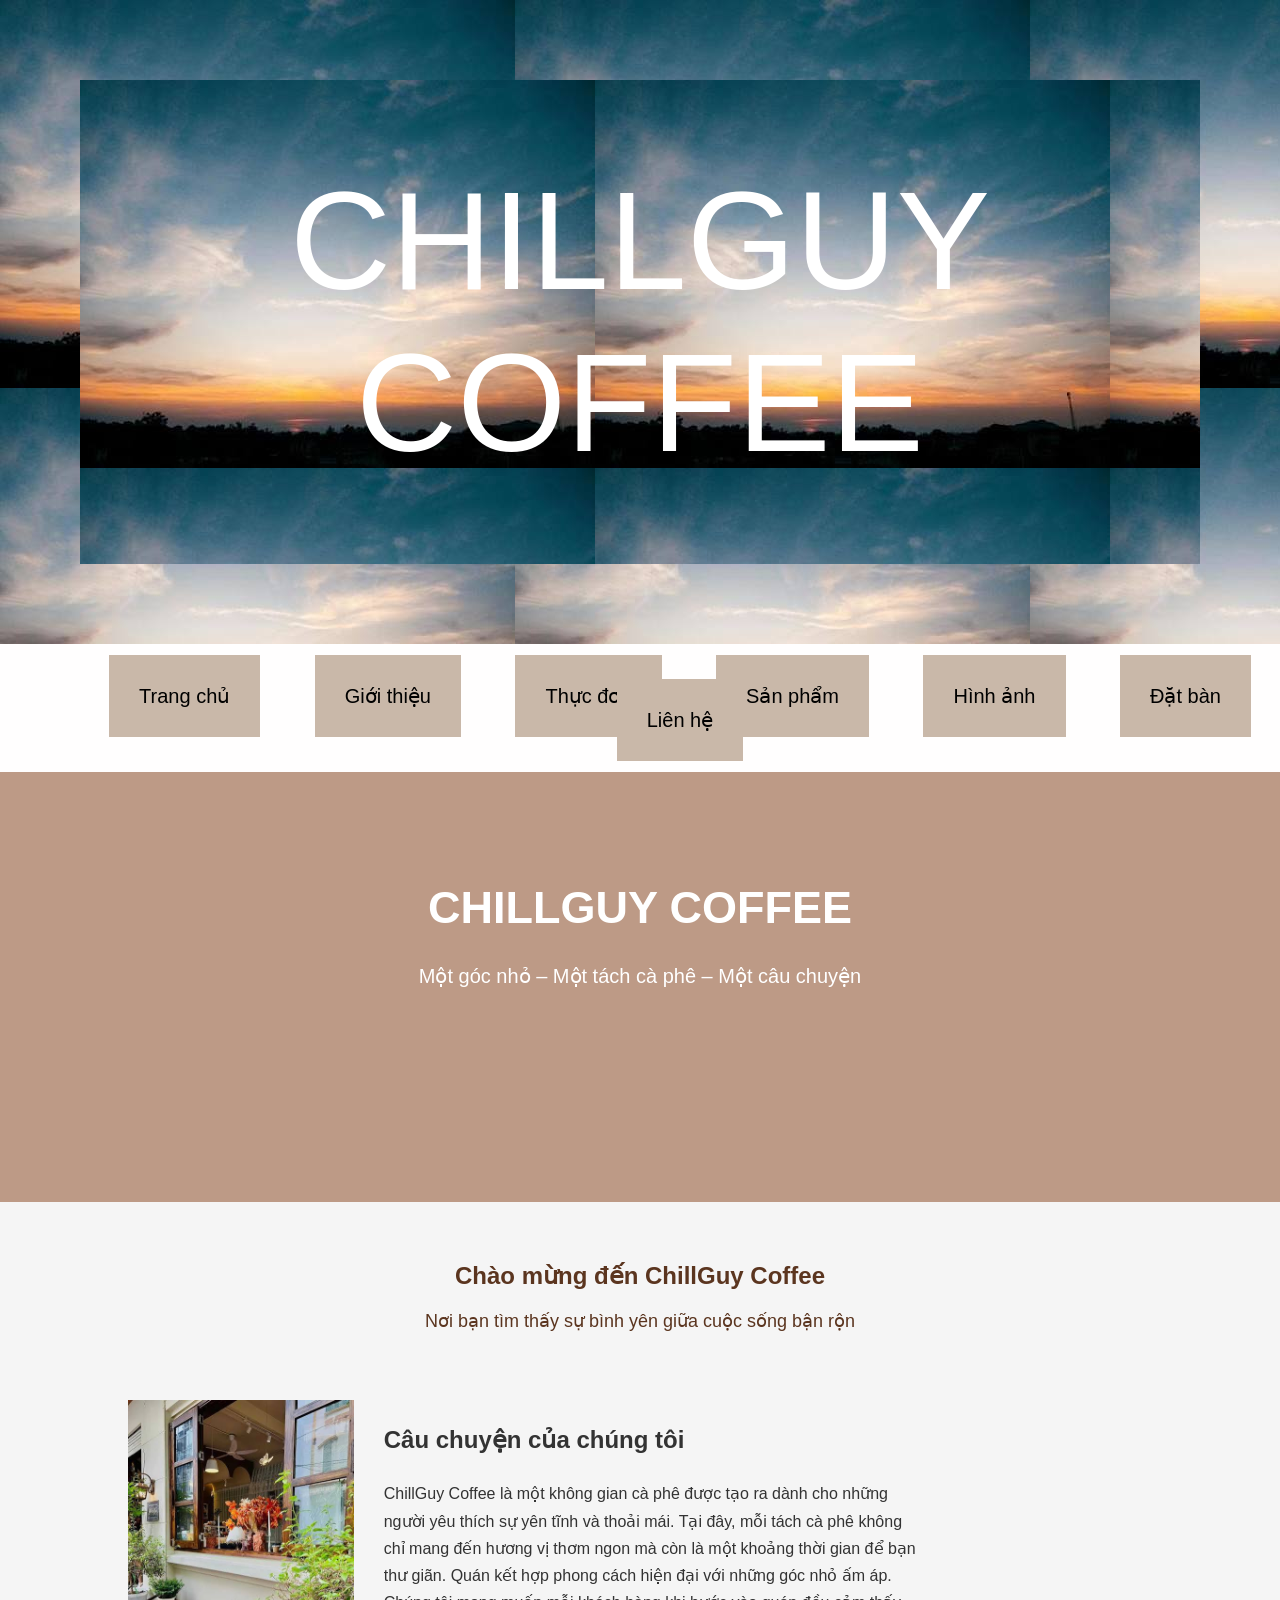
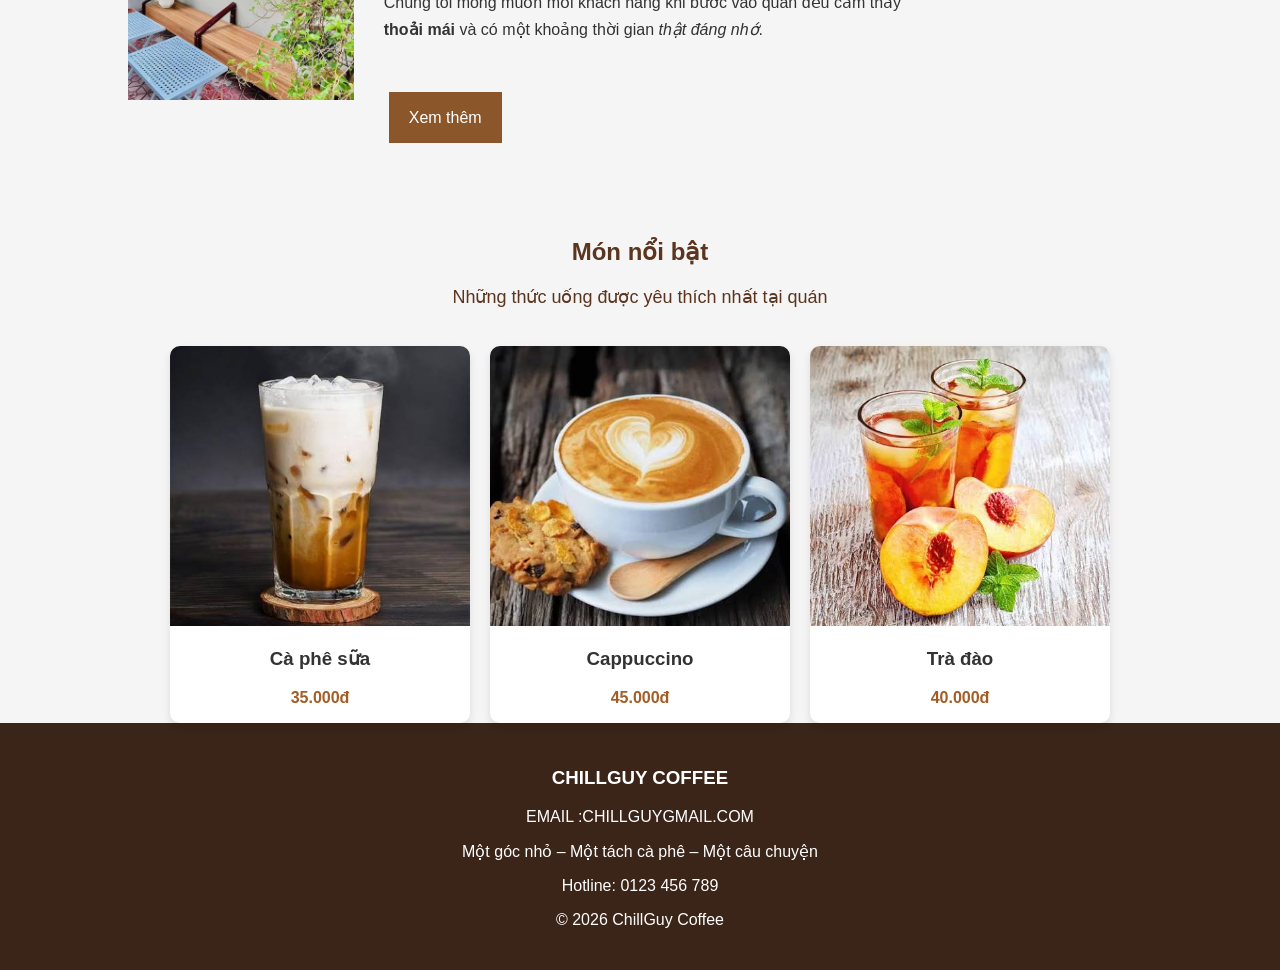
<file: index.html>
<!DOCTYPE html>
<html lang="vi">
<head>
    <meta charset="UTF-8">
    <meta name="viewport" content="width=device-width, initial-scale=1.0">
    <title>CHILLGUY COFFEE</title>
    <link rel="stylesheet" href="css/colo.css">
</head>

<body>

<header>
    <header >CHILLGUY COFFEE</header>
   

   
</header>
 <nav>
        <a href="index.html">Trang chủ</a>
        <a href="./html/gthieu.html">Giới thiệu</a>
        <a href="./html/menu.html">Thực đơn</a>
        <a href="./html/spham.html">Sản phẩm</a>
        <a href="./html/kgian.html">Hình ảnh</a>
        <a href="./html/datban.html">Đặt bàn</a>
        <a href="./html/lhe.html">Liên hệ</a>
    </nav>


    <div  class="BANGHIEU">
        <h1>CHILLGUY COFFEE</h1>

        <p>
            Một góc nhỏ – Một tách cà phê – Một câu chuyện
        </p>
    </div>
</section>

<section class="TIEUDE">
    <h2>Chào mừng đến ChillGuy Coffee</h2>
    <p>Nơi bạn tìm thấy sự bình yên giữa cuộc sống bận rộn</p>
</section>

<section class="MODAU">

    <img src="./img/5.jfif">

    <div class="CHU">

        <h2>Câu chuyện của chúng tôi</h2>

        <p>
            ChillGuy Coffee là một không gian cà phê được tạo ra
            dành cho những người yêu thích sự yên tĩnh và thoải mái.
            Tại đây, mỗi tách cà phê không chỉ mang đến hương vị
            thơm ngon mà còn là một khoảng thời gian để bạn thư giãn.
            Quán kết hợp phong cách hiện đại với những góc nhỏ ấm áp.
            Chúng tôi mong muốn mỗi khách hàng khi bước vào quán
            đều cảm thấy <b>thoải mái</b> và có một khoảng thời gian
            <i>thật đáng nhớ</i>.
        </p>

        <br>

        <a class="btn" href="./html/gthieu.html">Xem thêm</a>

    </div>

</section>

<section class="TIEUDE">
    <h2>Món nổi bật</h2>
    <p>Những thức uống được yêu thích nhất tại quán</p>
</section>

<div class="SPHAM">
    <div class="SPHAM1">
        <img src="./img/cfsua.jfif">
        <h3>Cà phê sữa</h3>
        <p class="GIA">35.000đ</p>
        </div>
         <div class="SPHAM1">
        <img src="./img/caphuchino.jfif">
        <h3>Cappuccino</h3>
        <p class="GIA">45.000đ</p>
        </div>
         <div class="SPHAM1">
        <img src="./img/tradao.jfif">
        <h3>Trà đào</h3>
        <p class="GIA">40.000đ</p>
     </div>
</div>

<footer>
    <h3> CHILLGUY COFFEE</h3>
    <p>EMAIL :CHILLGUYGMAIL.COM</p>
    <p>Một góc nhỏ – Một tách cà phê – Một câu chuyện</p>
    <p>Hotline: 0123 456 789</p>
    <p>© 2026 ChillGuy Coffee</p>
</footer>

</body>
</html>
</file>
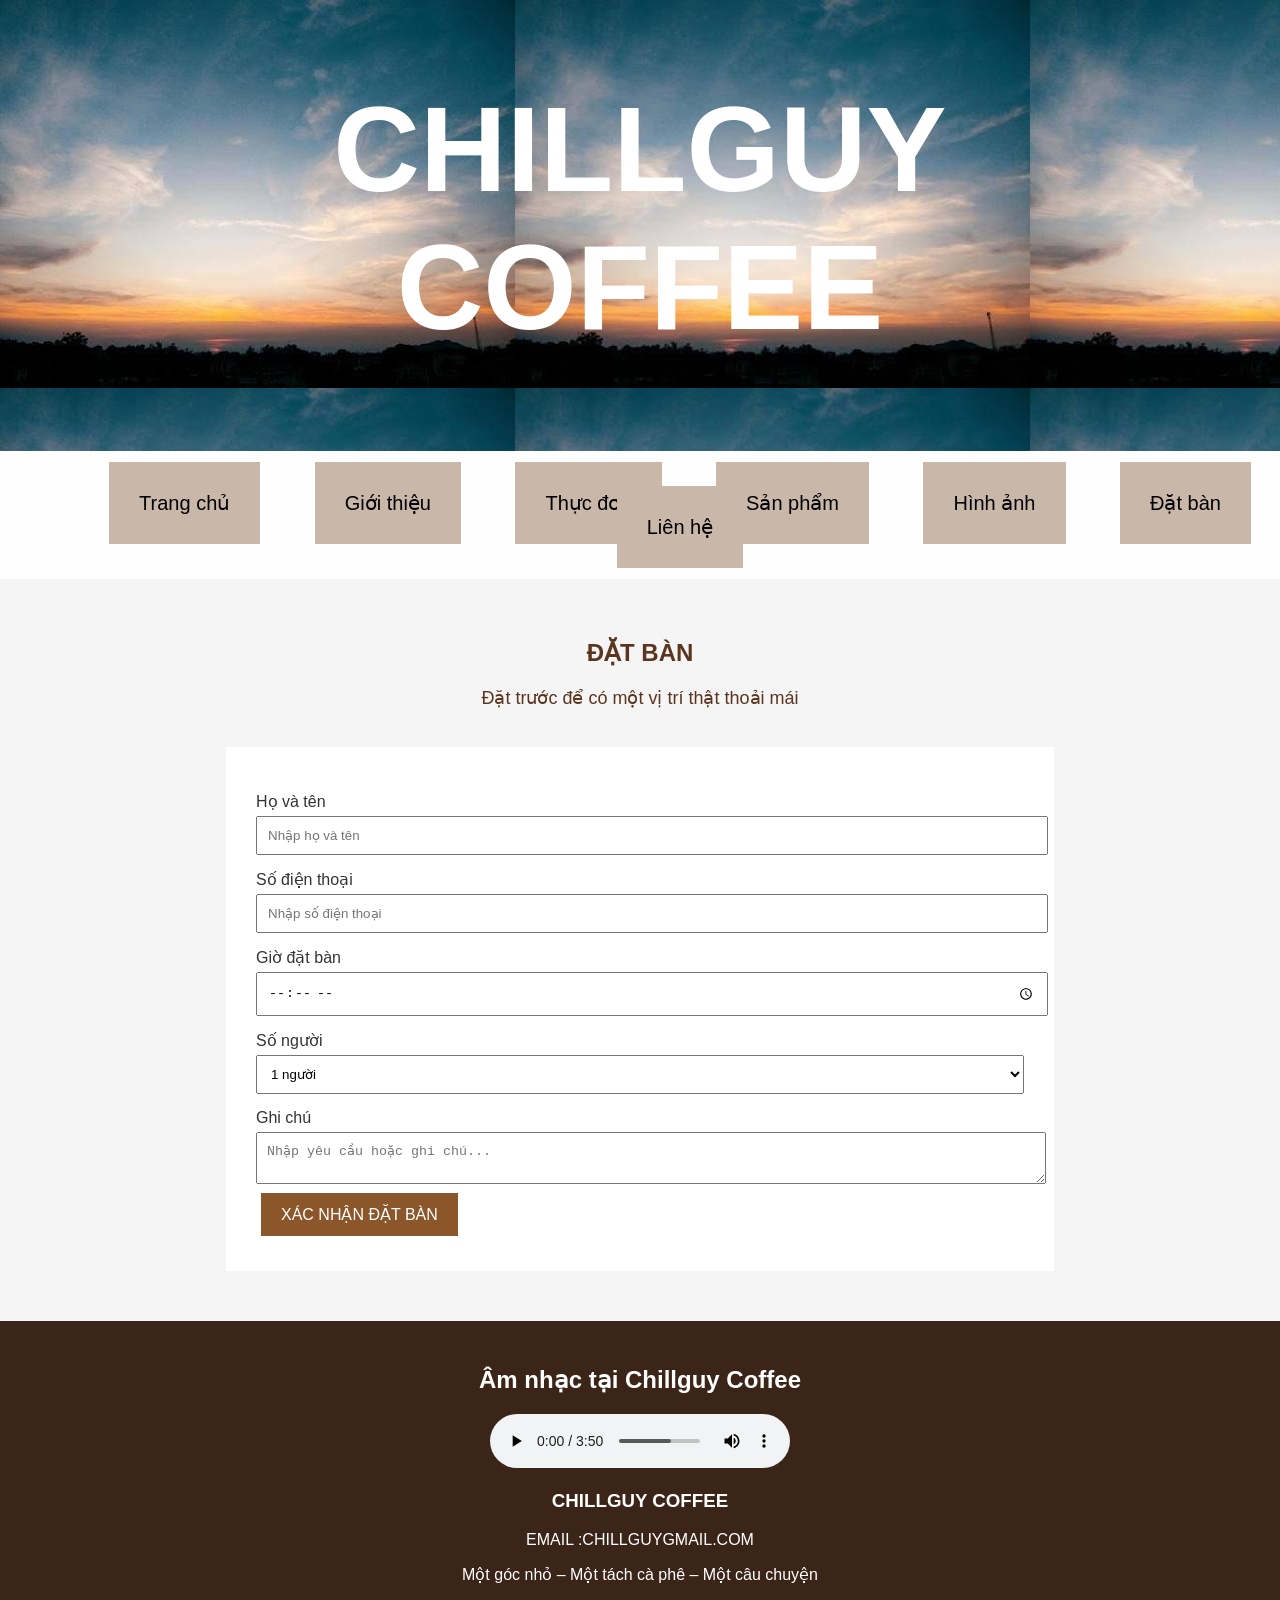
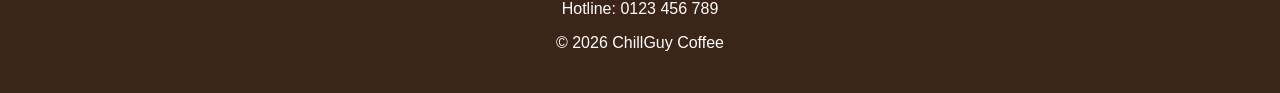
<file: html/datban.html>
<!DOCTYPE html>
<html lang="vi">

<head>
    <meta charset="UTF-8">
    <title>Đặt bàn - ChillGuy Coffee</title>
    <link rel="stylesheet" href="../css/colo.css">
</head>

<body>

<header>
    <div class="logo"> CHILLGUY COFFEE</div>

</header>
 <nav>
      <a href="../index.html">Trang chủ</a>
        <a href="./gthieu.html">Giới thiệu</a>
        <a href="./menu.html">Thực đơn</a>
        <a href="./spham.html">Sản phẩm</a>
        <a href="./kgian.html">Hình ảnh</a>
        <a href="./datban.html">Đặt bàn</a>
        <a href="./lhe.html">Liên hệ</a>
    </nav>


<section class="TIEUDE">
    <h2>ĐẶT BÀN</h2>
    <p>Đặt trước để có một vị trí thật thoải mái</p>
</section>

<div class="form-box">

    <form>

        <label>Họ và tên</label>
        <input type="text" placeholder="Nhập họ và tên">

        <label>Số điện thoại</label>
        <input type="tel" placeholder="Nhập số điện thoại">
        <label>Giờ đặt bàn</label>
        <input type="time">

        <label>Số người</label>

        <select>
            <option>1 người</option>
            <option>2 người</option>
            <option>3 người</option>
            <option>4 người</option>
            <option>5 người</option>
            <option>Trên 5 người</option>
        </select>

        <label>Ghi chú</label>

        <textarea
            placeholder="Nhập yêu cầu hoặc ghi chú..."></textarea>

       
            <a href="../html/the.html"   class="btn">  XÁC NHẬN ĐẶT BÀN</a>
         
        </button>

    </form>
  

</div>

<footer>
     <h2> Âm nhạc tại Chillguy Coffee</h2>

<audio controls loop>
    <source src="../audio/NHAC.mp3" type="audio/mpeg">
</audio>
    <h3> CHILLGUY COFFEE</h3>
    <p>EMAIL :CHILLGUYGMAIL.COM</p>
    <p>Một góc nhỏ – Một tách cà phê – Một câu chuyện</p>
    <p>Hotline: 0123 456 789</p>
    <p>© 2026 ChillGuy Coffee</p>
</footer>

</body>
</html>
</file>
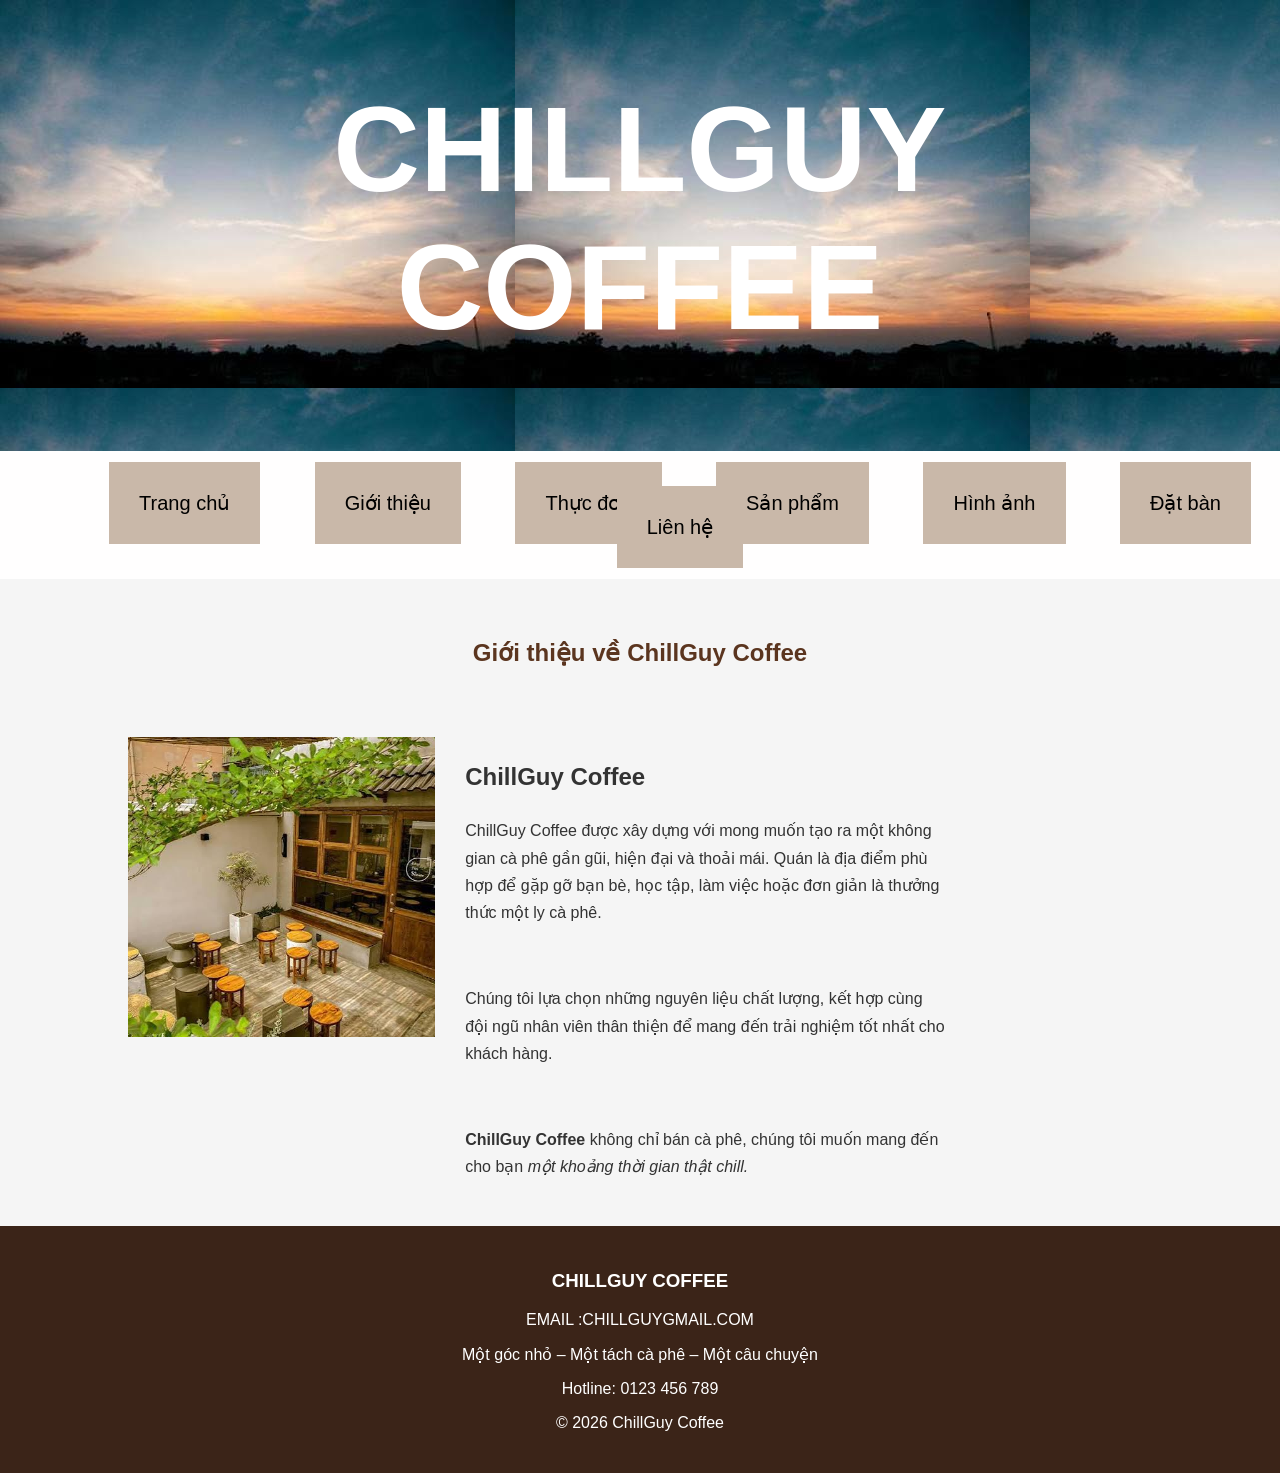
<file: html/gthieu.html>
<!DOCTYPE html>
<html lang="vi">

<head>
    <meta charset="UTF-8">
    <title>Giới thiệu - ChillGuy Coffee</title>
      <link rel="stylesheet" href="../css/colo.css">
</head>

<body>

<header>
    <div class="logo"> CHILLGUY COFFEE</div>

    
</header>
 <nav>
        <a href="../index.html">Trang chủ</a>
        <a href="./gthieu.html">Giới thiệu</a>
        <a href="./menu.html">Thực đơn</a>
        <a href="./spham.html">Sản phẩm</a>
        <a href="./kgian.html">Hình ảnh</a>
        <a href="./datban.html">Đặt bàn</a>
        <a href="./lhe.html">Liên hệ</a>
    </nav>

<section class="TIEUDE">
    <h2>Giới thiệu về ChillGuy Coffee</h2>
  
</section>

<section class="MODAU">

    <img src="../img/KGIAN.jfif" alt="Hình ảnh quán ChillGuy Coffee">

    <div class="CHU">

        <h2>ChillGuy Coffee</h2>

        <p>
            ChillGuy Coffee được xây dựng với mong muốn tạo ra
            một không gian cà phê gần gũi, hiện đại và thoải mái.
            Quán là địa điểm phù hợp để gặp gỡ bạn bè, học tập,
            làm việc hoặc đơn giản là thưởng thức một ly cà phê.
        </p>

        <br>

        <p>
            Chúng tôi lựa chọn những nguyên liệu chất lượng,
            kết hợp cùng đội ngũ nhân viên thân thiện để mang đến
            trải nghiệm tốt nhất cho khách hàng.
        </p>

        <br>

        <p>
            <b>ChillGuy Coffee</b> không chỉ bán cà phê,
            chúng tôi muốn mang đến cho bạn
            <i>một khoảng thời gian thật chill.</i>
        </p>

    </div>

</section>

<footer>
    <h3> CHILLGUY COFFEE</h3>
    <p>EMAIL :CHILLGUYGMAIL.COM</p>
    <p>Một góc nhỏ – Một tách cà phê – Một câu chuyện</p>
    <p>Hotline: 0123 456 789</p>
    <p>© 2026 ChillGuy Coffee</p>
</footer>
</body>
</html>
</file>
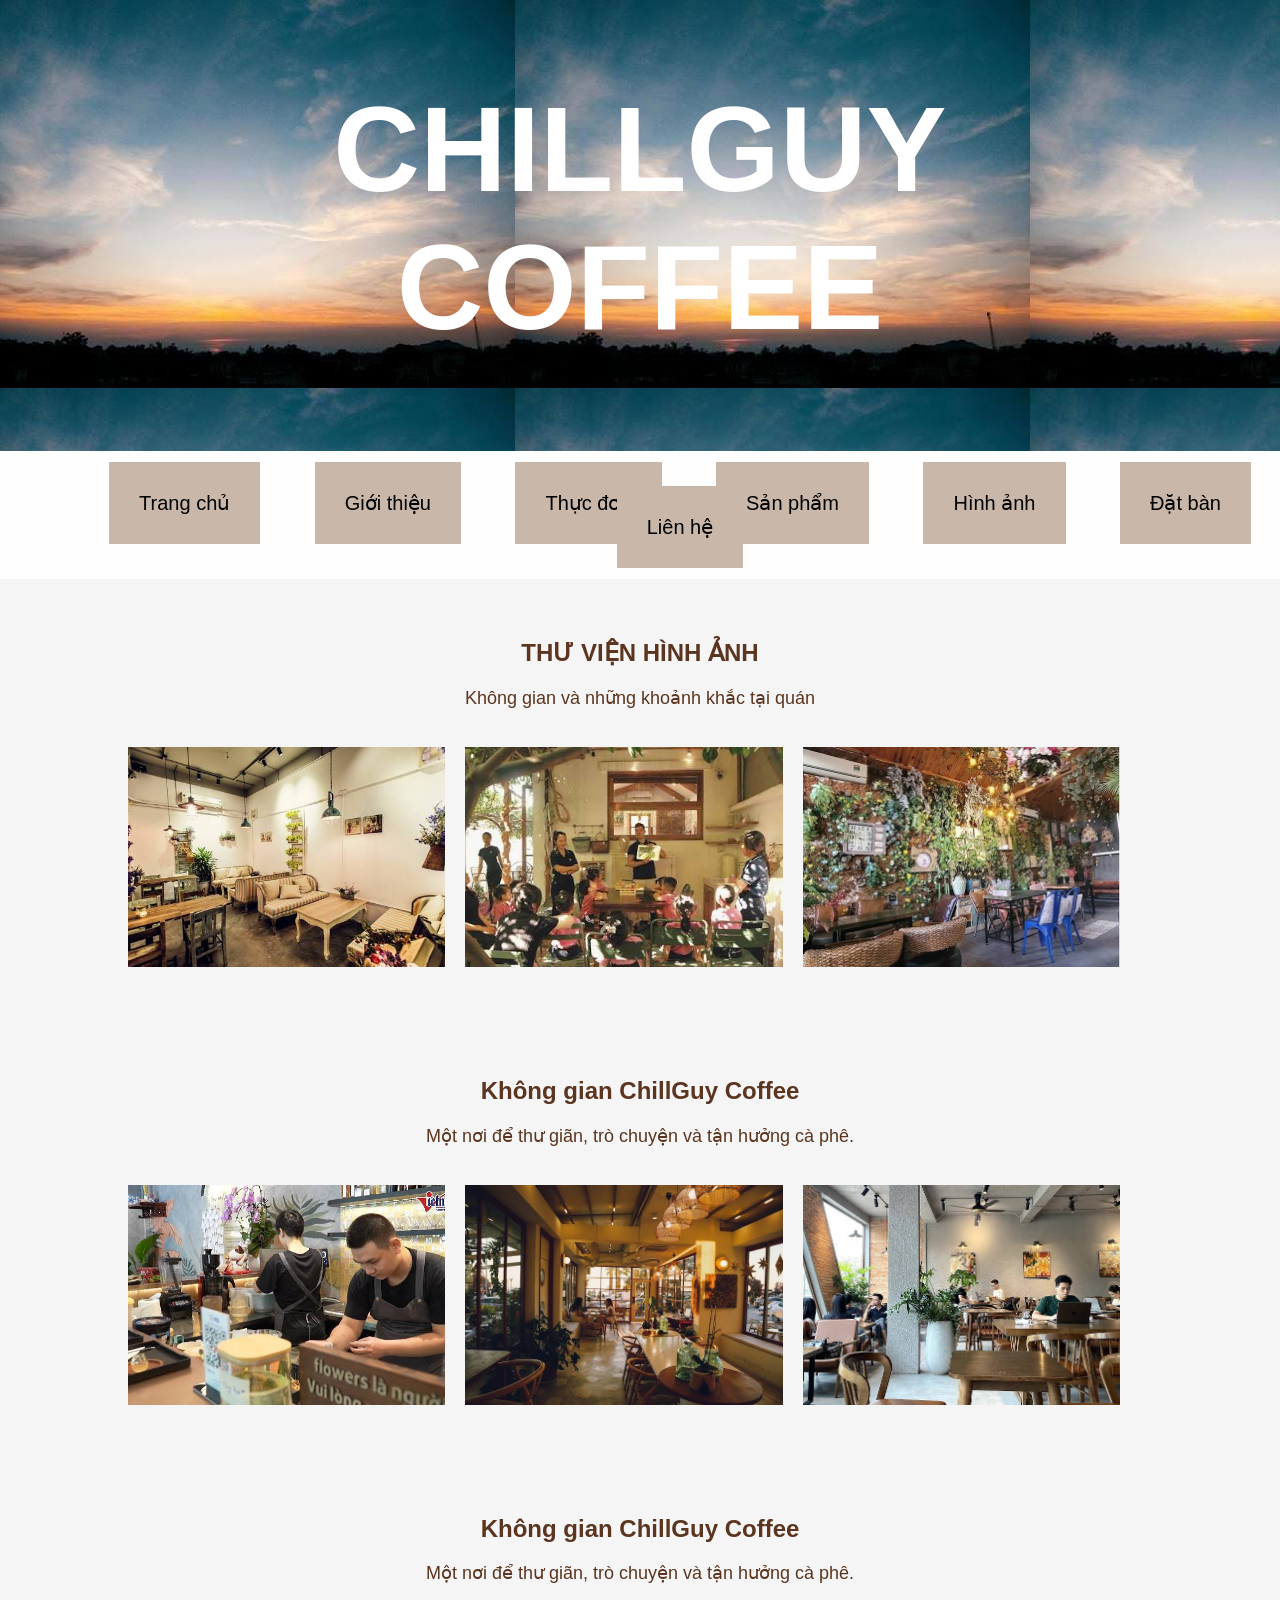
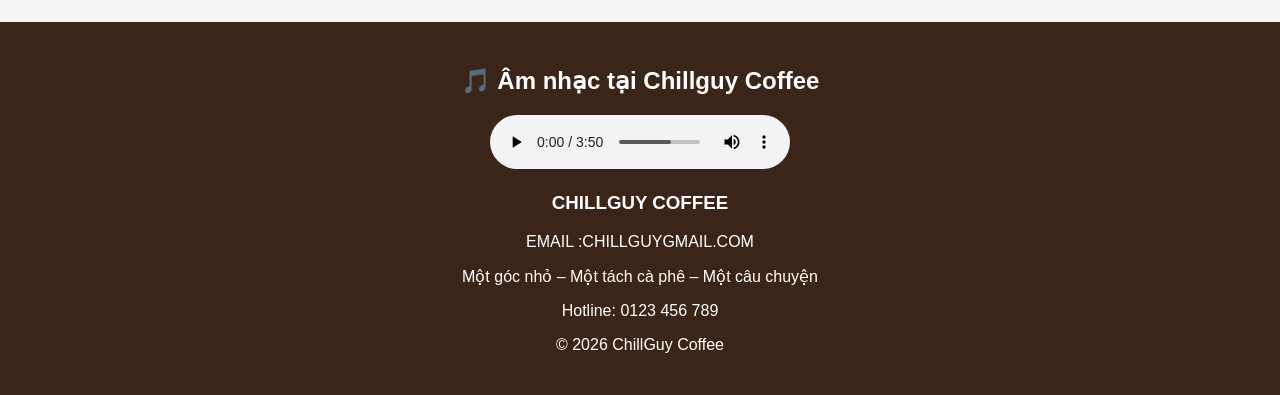
<file: html/kgian.html>
<!DOCTYPE html>
<html lang="vi">

<head>
    <meta charset="UTF-8">
    <title>Hình ảnh - ChillGuy Coffee</title>
    <link rel="stylesheet" href="../css/colo.css">
</head>

<body>

<header>
    <div class="logo"> CHILLGUY COFFEE</div>

   
</header>
 <nav>
        <a href="../index.html">Trang chủ</a>
        <a href="./gthieu.html">Giới thiệu</a>
        <a href="./menu.html">Thực đơn</a>
        <a href="./spham.html">Sản phẩm</a>
        <a href="./kgian.html">Hình ảnh</a>
        <a href="./datban.html">Đặt bàn</a>
        <a href="./lhe.html">Liên hệ</a>
    </nav>

<section class="TIEUDE">
    <h2>THƯ VIỆN HÌNH ẢNH</h2>
    <p>Không gian và những khoảnh khắc tại quán</p>
</section>

<section class="gallery">

    <img src="../img/KG1.jfif">
    <img src="../img/KK1.jfif">
    <img src="../img/KG2.jfif">
    </section>
    <section class="TIEUDE">
    <h2>Không gian ChillGuy Coffee</h2>
    <p>Một nơi để thư giãn, trò chuyện và tận hưởng cà phê.</p>
</section>
    <section class="gallery">
    <img src="../img/KK2.jfif">
    <img src="../img/KG3.jfif">
    <img src="../img/KK3.jfif">
    </section>

<section class="TIEUDE">
    <h2>Không gian ChillGuy Coffee</h2>
    <p>Một nơi để thư giãn, trò chuyện và tận hưởng cà phê.</p>
</section>
<footer>
    <h2>🎵 Âm nhạc tại Chillguy Coffee</h2>

<audio controls loop>
    <source src="../audio/NHAC.mp3" type="audio/mpeg">
</audio>
    <h3> CHILLGUY COFFEE</h3>
    <p>EMAIL :CHILLGUYGMAIL.COM</p>
    <p>Một góc nhỏ – Một tách cà phê – Một câu chuyện</p>
    <p>Hotline: 0123 456 789</p>
    <p>© 2026 ChillGuy Coffee</p>
</footer>

</body>
</html>
</file>
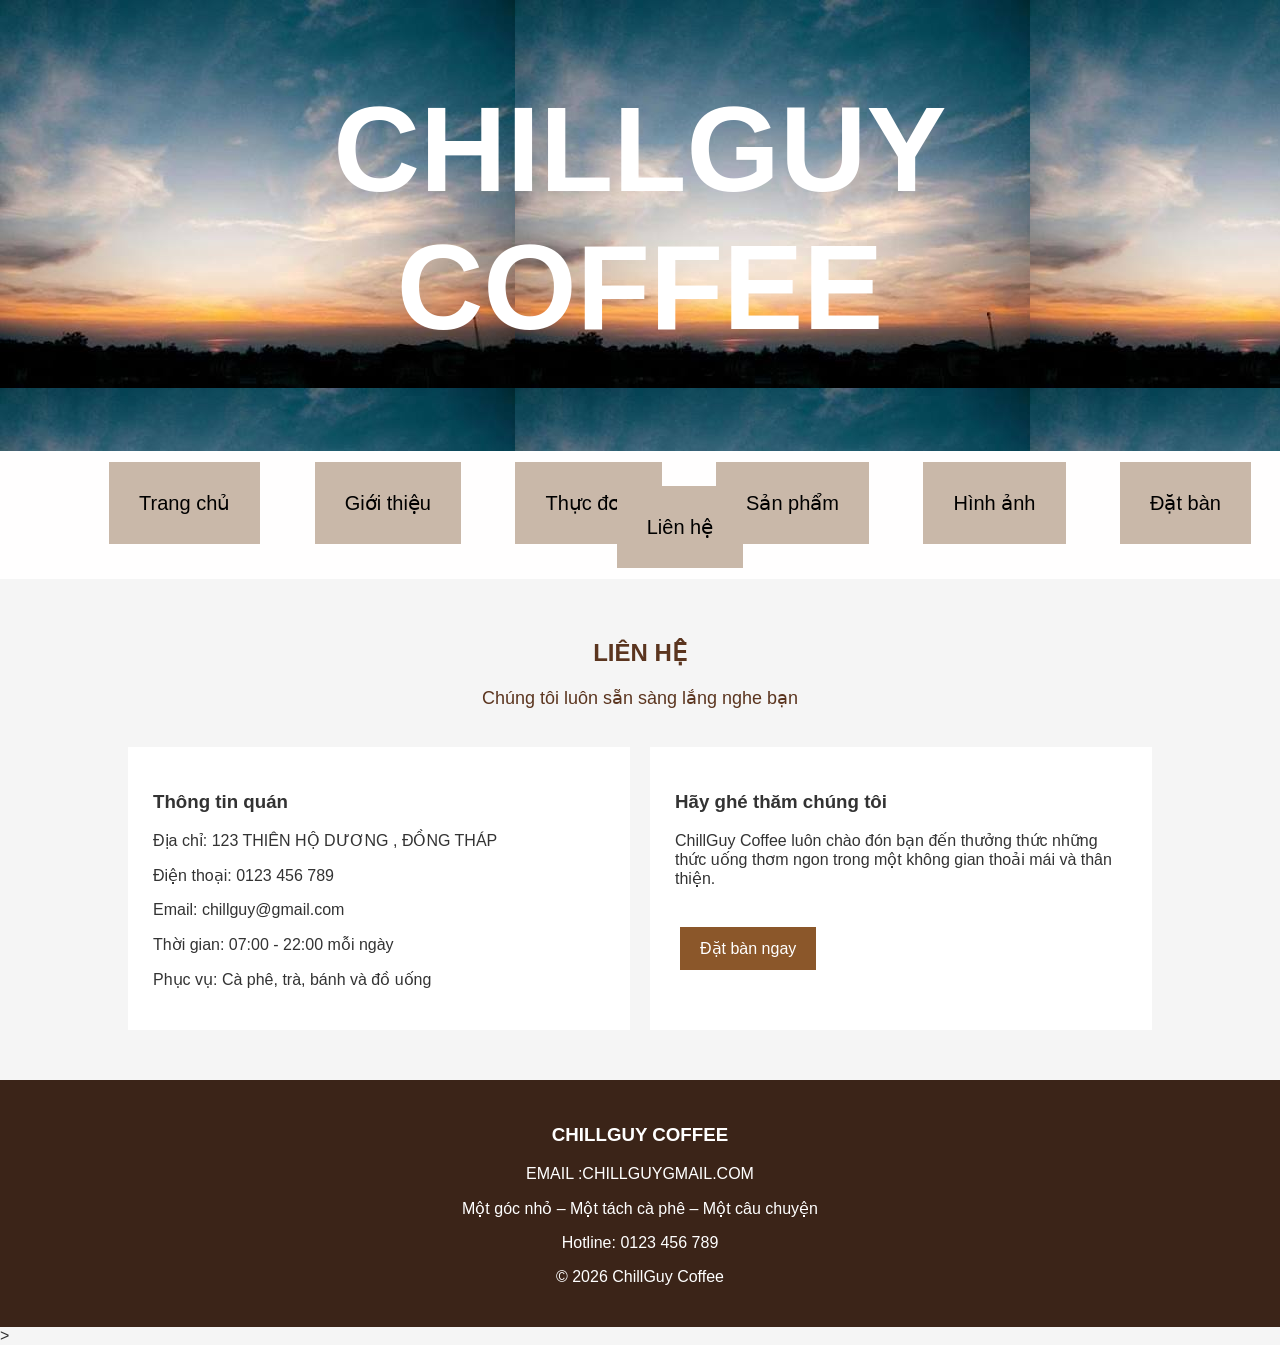
<file: html/lhe.html>
<!DOCTYPE html>
<html lang="vi">

<head>
    <meta charset="UTF-8">
    <title>Liên hệ - ChillGuy Coffee</title>
       <link rel="stylesheet" href="../css/colo.css">
</head>

<body>

<header>
    <div class="logo"> CHILLGUY COFFEE</div>

   
</header>
 <nav>
        <a href="../index.html">Trang chủ</a>
        <a href="./gthieu.html">Giới thiệu</a>
        <a href="./menu.html">Thực đơn</a>
        <a href="./spham.html">Sản phẩm</a>
        <a href="./kgian.html">Hình ảnh</a>
        <a href="./datban.html">Đặt bàn</a>
        <a href="./lhe.html">Liên hệ</a>
    </nav>

<section class="TIEUDE">
    <h2>LIÊN HỆ</h2>
    <p>Chúng tôi luôn sẵn sàng lắng nghe bạn</p>
</section>

<section class="GOC">

    <div class="HOPDUNG">

        <h3>Thông tin quán</h3>

        <p> Địa chỉ: 123 THIÊN HỘ DƯƠNG , ĐỒNG THÁP</p>

        <p> Điện thoại: 0123 456 789</p>

        <p> Email: chillguy@gmail.com</p>

        <p> Thời gian: 07:00 - 22:00 mỗi ngày</p>

        <p> Phục vụ: Cà phê, trà, bánh và đồ uống</p>

    </div>

    <div class="HOPDUNG">

        <h3>Hãy ghé thăm chúng tôi</h3>

        <p>
            ChillGuy Coffee luôn chào đón bạn đến thưởng thức
            những thức uống thơm ngon trong một không gian
            thoải mái và thân thiện.
        </p>

        <br>

        <a class="btn" href="datban.html">
            Đặt bàn ngay
        </a>

    </div>

</section>

<footer>
    <h3> CHILLGUY COFFEE</h3>
    <p>EMAIL :CHILLGUYGMAIL.COM</p>
    <p>Một góc nhỏ – Một tách cà phê – Một câu chuyện</p>
    <p>Hotline: 0123 456 789</p>
    <p>© 2026 ChillGuy Coffee</p>
</footer>>

</body>
</html>
</file>
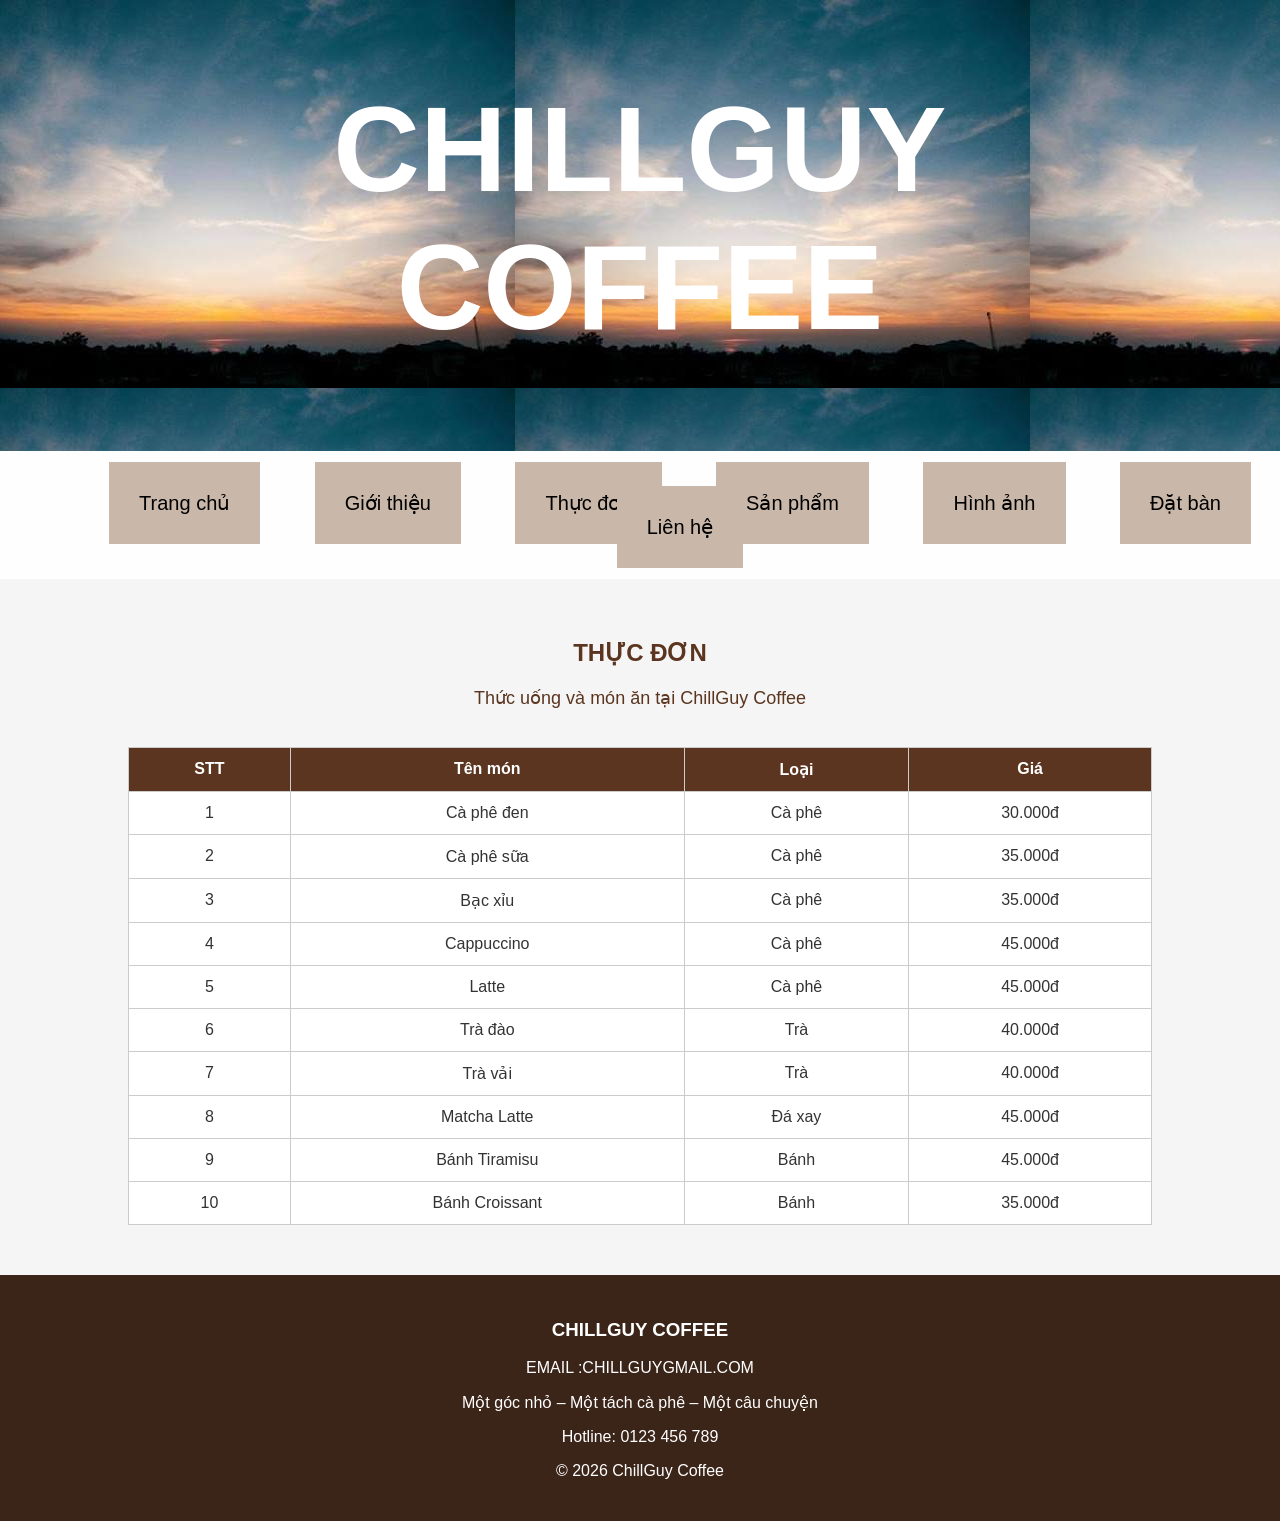
<file: html/menu.html>
<!DOCTYPE html>
<html lang="vi">

<head>
    <meta charset="UTF-8">
    <title>Thực đơn - ChillGuy Coffee</title>
       <link rel="stylesheet" href="../css/colo.css">
</head>

<body>

<header>
    <div class="logo"> CHILLGUY COFFEE</div>

    
</header>
 <nav>
        <a href="../index.html">Trang chủ</a>
        <a href="./gthieu.html">Giới thiệu</a>
        <a href="./menu.html">Thực đơn</a>
        <a href="./spham.html">Sản phẩm</a>
        <a href="./kgian.html">Hình ảnh</a>
        <a href="./datban.html">Đặt bàn</a>
        <a href="./lhe.html">Liên hệ</a>
    </nav>

<section class="TIEUDE">
    <h2>THỰC ĐƠN</h2>
    <p>Thức uống và món ăn tại ChillGuy Coffee</p>
</section>

<table class="menu-table">

    <tr>
        <th>STT</th>
        <th>Tên món</th>
        <th>Loại</th>
        <th>Giá</th>
    </tr>

    <tr>
        <td>1</td>
        <td>Cà phê đen</td>
        <td>Cà phê</td>
        <td>30.000đ</td>
    </tr>

    <tr>
        <td>2</td>
        <td>Cà phê sữa</td>
        <td>Cà phê</td>
        <td>35.000đ</td>
    </tr>

    <tr>
        <td>3</td>
        <td>Bạc xỉu</td>
        <td>Cà phê</td>
        <td>35.000đ</td>
    </tr>

    <tr>
        <td>4</td>
        <td>Cappuccino</td>
        <td>Cà phê</td>
        <td>45.000đ</td>
    </tr>

    <tr>
        <td>5</td>
        <td>Latte</td>
        <td>Cà phê</td>
        <td>45.000đ</td>
    </tr>

    <tr>
        <td>6</td>
        <td>Trà đào</td>
        <td>Trà</td>
        <td>40.000đ</td>
    </tr>

    <tr>
        <td>7</td>
        <td>Trà vải</td>
        <td>Trà</td>
        <td>40.000đ</td>
    </tr>

    <tr>
        <td>8</td>
        <td>Matcha Latte</td>
        <td>Đá xay</td>
        <td>45.000đ</td>
    </tr>

    <tr>
        <td>9</td>
        <td>Bánh Tiramisu</td>
        <td>Bánh</td>
        <td>45.000đ</td>
    </tr>

    <tr>
        <td>10</td>
        <td>Bánh Croissant</td>
        <td>Bánh</td>
        <td>35.000đ</td>
    </tr>

</table>
<footer>
    <h3> CHILLGUY COFFEE</h3>
    <p>EMAIL :CHILLGUYGMAIL.COM</p>
    <p>Một góc nhỏ – Một tách cà phê – Một câu chuyện</p>
    <p>Hotline: 0123 456 789</p>
    <p>© 2026 ChillGuy Coffee</p>
</footer>

</body>
</html>
</file>
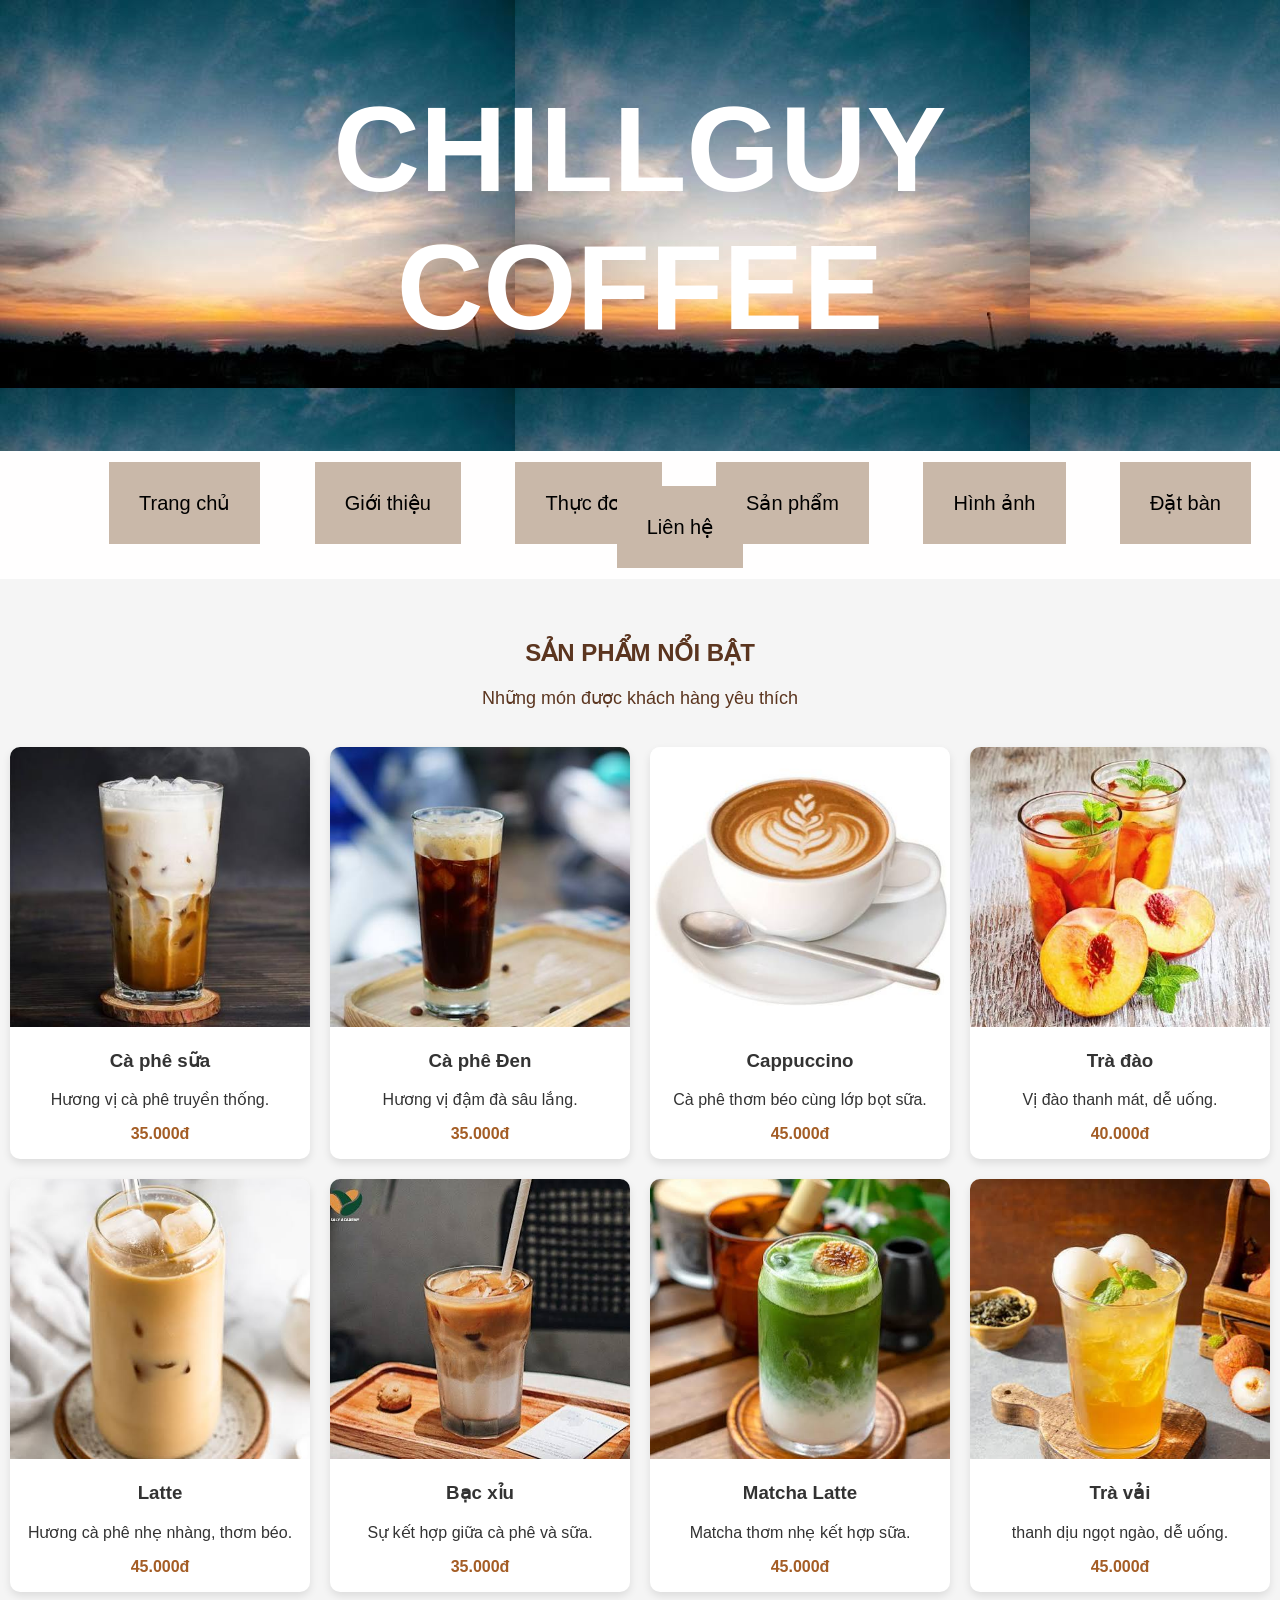
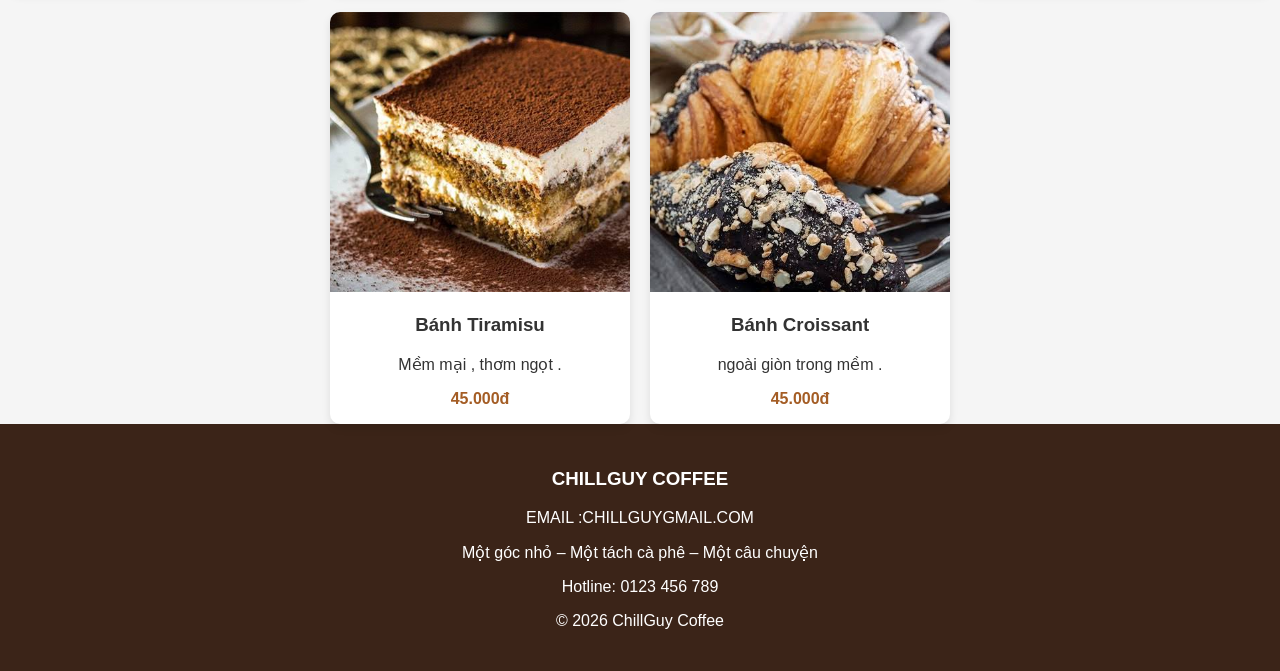
<file: html/spham.html>
<!DOCTYPE html>
<html lang="vi">

<head>
    <meta charset="UTF-8">
    <title>Sản phẩm - ChillGuy Coffee</title>
        <link rel="stylesheet" href="../css/colo.css">
</head>

<body>

<header>
    <div class="logo"> CHILLGUY COFFEE</div>

   
</header>
 <nav>
        <a href="../index.html">Trang chủ</a>
        <a href="./gthieu.html">Giới thiệu</a>
        <a href="./menu.html">Thực đơn</a>
        <a href="./spham.html">Sản phẩm</a>
        <a href="./kgian.html">Hình ảnh</a>
        <a href="./datban.html">Đặt bàn</a>
        <a href="./lhe.html">Liên hệ</a>
    </nav>

<section class="TIEUDE">
    <h2>SẢN PHẨM NỔI BẬT</h2>
    <p>Những món được khách hàng yêu thích</p>
</section>

<section class="SPHAM">

    <div class="SPHAM1">
        <img src="../img/cfsua.jfif">
        <h3>Cà phê sữa</h3>
        <p>Hương vị cà phê truyền thống.</p>
        <p class="GIA">35.000đ</p>
    </div>
    <div class="SPHAM1">
        <img src="../img/CF.jfif">
        <h3>Cà phê Đen</h3>
        <p>Hương vị đậm đà sâu lắng.</p>
        <p class="GIA">35.000đ</p>
    </div>

    <div class="SPHAM1">
        <img src="../img/CPU.jfif">
        <h3>Cappuccino</h3>
        <p>Cà phê thơm béo cùng lớp bọt sữa.</p>
        <p class="GIA">45.000đ</p>
    </div>

    <div class="SPHAM1">
        <img src="../img/tradao.jfif">
        <h3>Trà đào</h3>
        <p>Vị đào thanh mát, dễ uống.</p>
        <p class="GIA">40.000đ</p>
    </div>

    <div class="SPHAM1">
        <img src="../img/LATE.jfif">
        <h3>Latte</h3>
        <p>Hương cà phê nhẹ nhàng, thơm béo.</p>
        <p class="GIA">45.000đ</p>
    </div>

    <div class="SPHAM1">
        <img src="../img/BACXIU.jfif">
        <h3>Bạc xỉu</h3>
        <p>Sự kết hợp giữa cà phê và sữa.</p>
        <p class="GIA">35.000đ</p>
    </div>

    <div class="SPHAM1">
        <img src="../img/MATCHGA.jfif">
        <h3>Matcha Latte</h3>
        <p>Matcha thơm nhẹ kết hợp sữa.</p>
        <p class="GIA">45.000đ</p>
    </div>
    <div class="SPHAM1">
        <img src="../img/VAI.jfif">
        <h3>Trà vải</h3>
        <p>thanh dịu ngọt ngào, dễ uống.</p>
        <p class="GIA">45.000đ</p>
    </div><div class="SPHAM1">
        <img src="../img/BANH1.jfif">
        <h3>Bánh Tiramisu</h3>
        <p>Mềm mại , thơm ngọt .</p>
        <p class="GIA">45.000đ</p>
    </div>
    <div class="SPHAM1">
        <img src="../img/BANH2.jfif">
        <h3>Bánh Croissant</h3>
        <p>ngoài giòn trong mềm .</p>
        <p class="GIA">45.000đ</p>
    </div>
</section>




<footer>
    <h3> CHILLGUY COFFEE</h3>
    <p>EMAIL :CHILLGUYGMAIL.COM</p>
    <p>Một góc nhỏ – Một tách cà phê – Một câu chuyện</p>
    <p>Hotline: 0123 456 789</p>
    <p>© 2026 ChillGuy Coffee</p>
</footer>
</body>
</html>
</file>
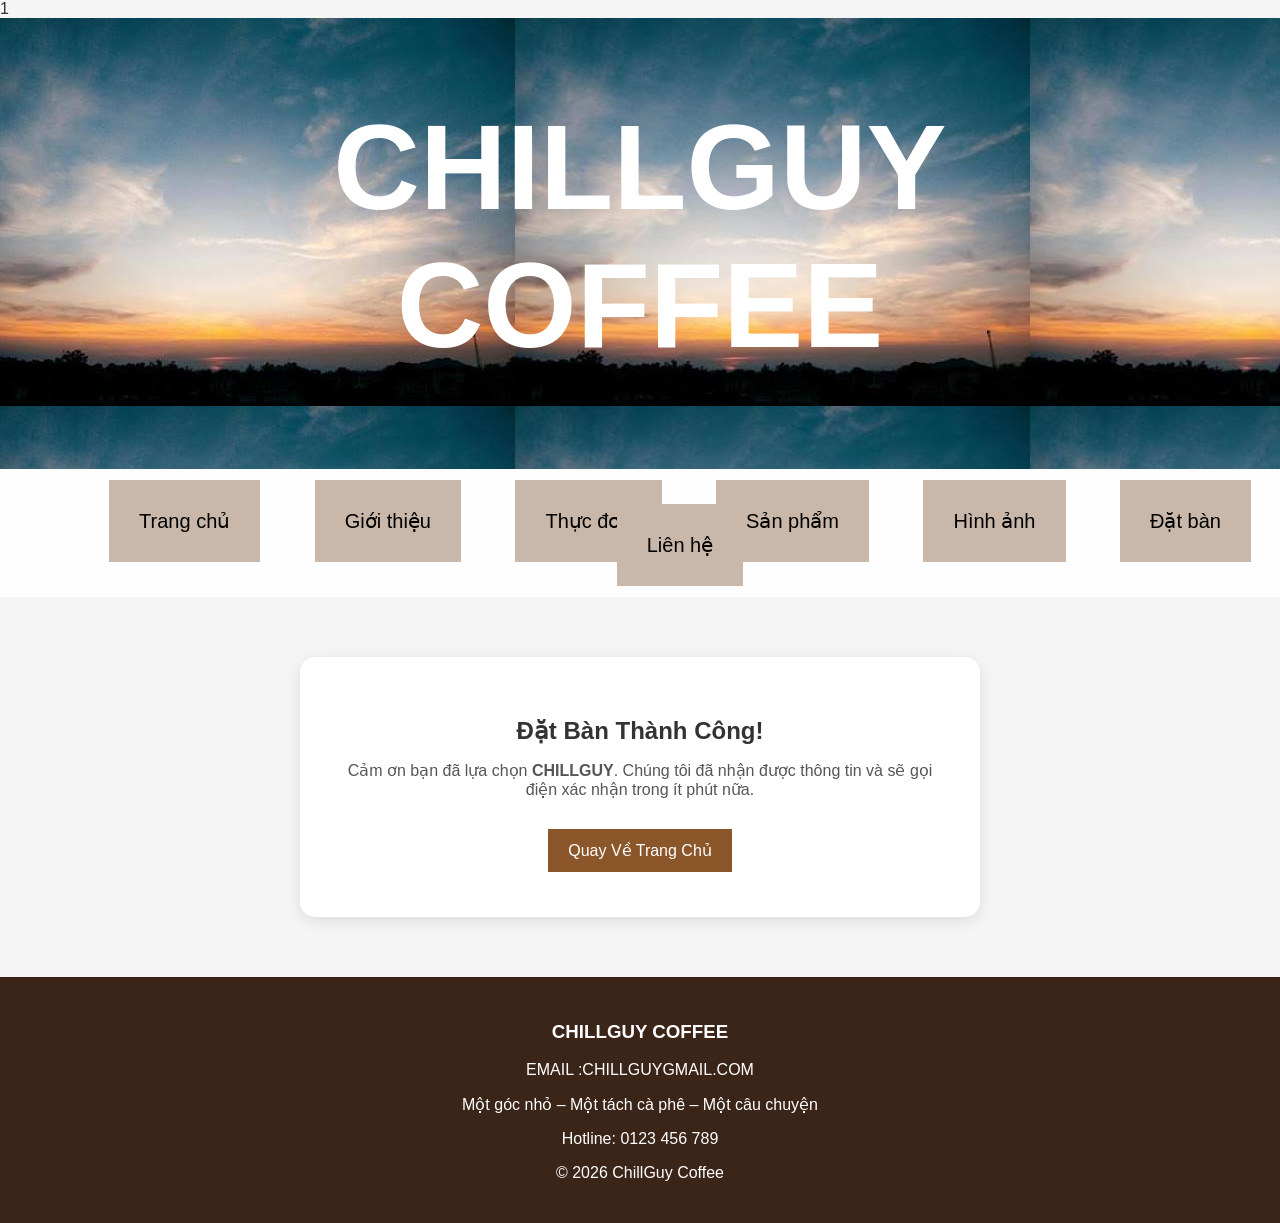
<file: html/the.html>
1   <!DOCTYPE html>
  <!DOCTYPE html>
<html lang="vi">

<head>
    <meta charset="UTF-8">
    <title>Sản phẩm - ChillGuy Coffee</title>
        <link rel="stylesheet" href="../css/colo.css">
</head>

   <body>
    <header>
    <div class="logo"> CHILLGUY COFFEE</div>

   
</header>
 <nav>
        <a href="../index.html">Trang chủ</a>
        <a href="./gthieu.html">Giới thiệu</a>
        <a href="./menu.html">Thực đơn</a>
        <a href="./spham.html">Sản phẩm</a>
        <a href="./kgian.html">Hình ảnh</a>
        <a href="./datban.html">Đặt bàn</a>
        <a href="./lhe.html">Liên hệ</a>
    </nav>

    <main class="container" style="text-align: center; padding: 60px 20px;">
        <div style="background: white; padding: 40px; border-radius: 15px; box-shadow: 0 4px 15px rgba(0,0,0,0.1); max-width: 600px; margin: 0 auto;">
           
        
            <h2 style="color: var(--primary-color); margin-bottom: 15px;">Đặt Bàn Thành Công!</h2>
            <p style="margin-bottom: 25px; color: #555;">Cảm ơn bạn đã lựa chọn <strong>CHILLGUY</strong>. Chúng tôi đã nhận được thông tin và sẽ gọi điện xác nhận trong ít phút nữa.</p>
            <a href="../index.html" class="btn">Quay Về Trang Chủ</a>
        </div>
    </main>
    <footer>
    <h3> CHILLGUY COFFEE</h3>
    <p>EMAIL :CHILLGUYGMAIL.COM</p>
    <p>Một góc nhỏ – Một tách cà phê – Một câu chuyện</p>
    <p>Hotline: 0123 456 789</p>
    <p>© 2026 ChillGuy Coffee</p>
</footer>
   </body>
   </html>
</file>
<file: css/colo.css>
body {
    margin: 0;
    font-family: Arial;
    background: #f5f5f5;
    color: #333;
}

header {
    background-image: url('../img/LGO.jfif');
    color: white;
    padding: 80px;
    text-align: center;
     font-size:140PX;
}

.logo {
    font-size: 120px;
    font-weight: bold;
    margin-bottom: 15px;
}

NAV {
    background: #fffefe;
    padding: 40px;
    text-align: center;
     position: sticky;
    top: 0;
    left: 0;
    width: 100%;
    z-index: 9999;
}
nav a {
    color: black;
   Background: #c9b8a9;
   font-size:20px;
    text-Align:center;
    padding: 30PX ;
    Margin: 25px;
    text-decoration: none;
    
}
NAV a:hover {
    background: #d3550d;
    color: white;
}

.BANGHIEU {
    height: 350px;
    background-color: #bd9a86;
    color: white;
    text-align: center;
    padding-top: 80px;
}

.BANGHIEU h1 {
    font-size: 45px;
}

.BANGHIEU p {
    font-size: 20px;
}


.btn {
    background: #8b572a;
    color: white;
    padding: 12px 20px;
    text-decoration: none;
    display: inline-block;
    margin: 5px;
}


.TIEUDE {
    text-align: center;
    padding: 40px 10px 20px;
}
.TIEUDE p {
    TEXT-ALIGN: CENTER;
    font-size: 18px;
    color: #5b351f;
}
.TIEUDE h2 {
    color: #5b351f;
}



.MODAU {
    width: 80%;
    margin: auto;
    display: flex;
    gap: 30px;
    padding: 30px 0;
}
.MODAU P {
    width: 70%;
    line-height: 1.7;
}

.MODAU img {
    width: 30%;
    Height: 300px;
    object-fit: cover;

}

.CHU {
    line-height: 1.7;
}

.SPHAM {
    display: flex;
    flex-direction: row ;
    flex-wrap: wrap;
    gap: 20px;
    justify-content: center;
    align-items: flex-start;
    width: 100%;
}
.SPHAM :hover
{
    transform: translateY(-5px);
}

.SPHAM1 {
    width: 300px;
    flex: 0 0 300px;
    box-sizing: border-box;
    background-color: white;
    border-radius: 10px;
    overflow: hidden;
    text-align: center;
    box-shadow: 0 4px 8px rgba(0,0,0,0.1);
    
}

.SPHAM1 img {
    width: 100%;
    height: 280px;
    object-fit: cover;
}


.GIA {
    color: #a45d25;
    font-weight: bold;
}


.menu-table {
    width: 80%;
    margin: auto;
    border-collapse: collapse;
    background: white;
    margin-bottom: 50px;
}

.menu-table th,
.menu-table td {
    border: 1px solid #ccc;
    padding: 12px;
    text-align: center;
}

.menu-table th {
    background: #5b351f;
    color: white;
}

.gallery {
    width: 80%;
    margin: auto;
    display: flex;
    flex-wrap: wrap;
    gap: 20px;
    padding-bottom: 50px;
}

.gallery img {
    width: 31%;
    height: 220px;
    object-fit: cover;
}


.form-box {
    width: 60%;
    margin: auto;
    background: white;
    padding: 30px;
    margin-bottom: 50px;
}

.form-box label {
    display: block;
    margin-top: 15px;
}

.form-box input,
.form-box select,
.form-box textarea {
    width: 100%;
    padding: 10px;
    margin-top: 5px;
}

.form-box button {
    margin-top: 20px;
    padding: 10px 20px;
    background: #5b351f;
    color: white;
    border: 0;
}

.GOC {
    width: 80%;
    margin: auto;
    display: flex;
    gap: 20px;
    padding-bottom: 50px;
}

.HOPDUNG {
    background: white;
    padding: 25px;
    width: 50%;
}


.video {
    text-align: center;
    padding-bottom: 50px;
}

.video iframe {
    width: 70%;
    height: 350px;
}


footer {
    background: #3b2418;
    color: white;
    text-align: center;
    padding: 25px;
}
</file>
